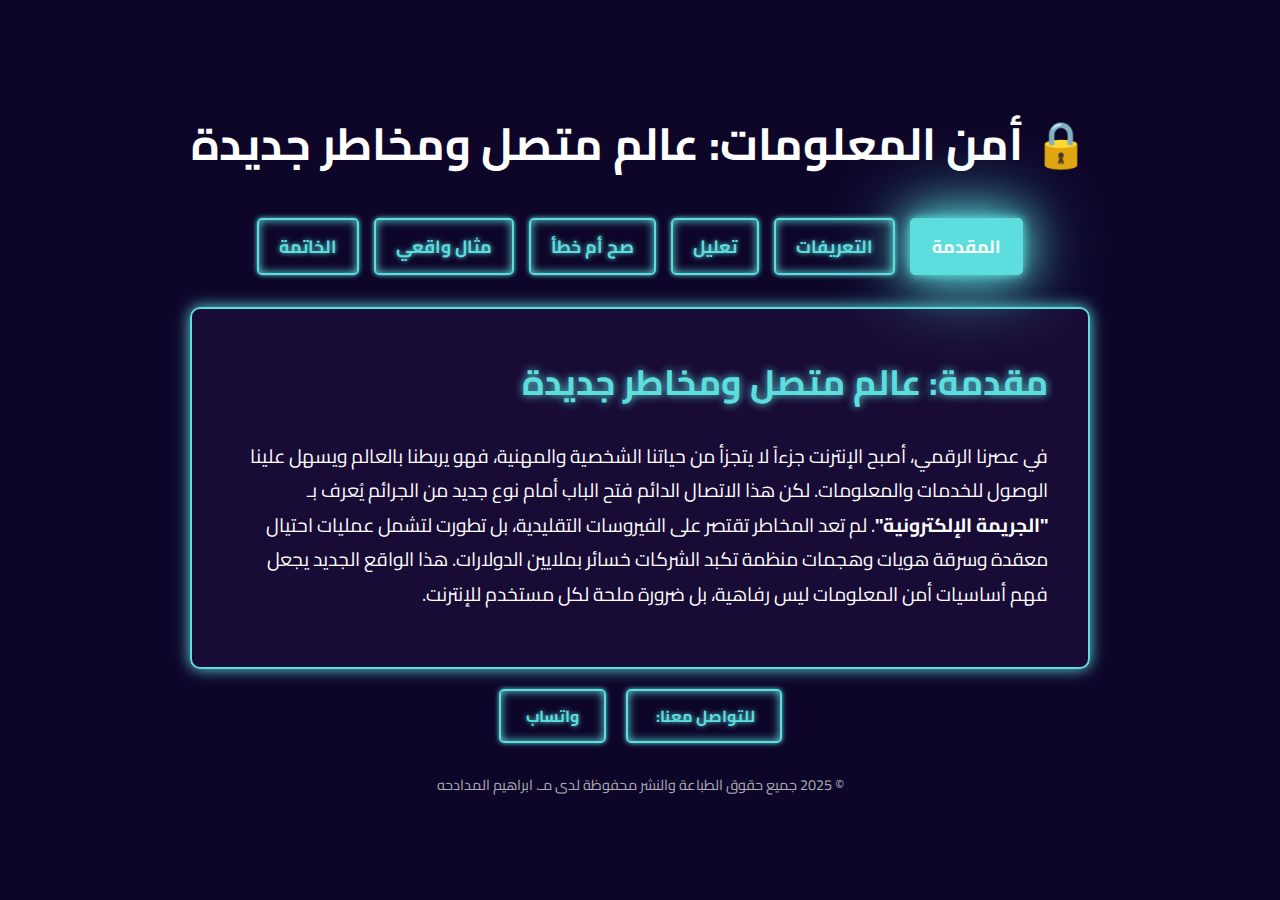
<file: index.html>
<!DOCTYPE html>
<html lang="ar" dir="rtl">
<head>
    <meta charset="UTF-8">
    <meta name="viewport" content="width=device-width, initial-scale=1.0">
    <title>أمن المعلومات - مقدمة</title>
    <link rel="stylesheet" href="style.css">
</head>
<body>
    <div class="container">
        <header>
            <h1>🔒 أمن المعلومات: عالم متصل ومخاطر جديدة</h1>
        </header>


        <nav>
    
            <a href="index.html" class="active">المقدمة</a>
            <a href="definitions.html">التعريفات</a>
            <a href="reasoning.html">تعليل</a>
            <a href="true-false.html">صح أم خطأ</a>
            <a href="example.html">مثال واقعي</a>
            <a href="conclusion.html">الخاتمة</a>
        </nav>
        <main class="content-card">
            <h2>مقدمة: عالم متصل ومخاطر جديدة</h2>
            <p>
                في عصرنا الرقمي، أصبح الإنترنت جزءاً لا يتجزأ من حياتنا الشخصية والمهنية، فهو يربطنا بالعالم ويسهل علينا الوصول للخدمات والمعلومات. لكن هذا الاتصال الدائم فتح الباب أمام نوع جديد من الجرائم يُعرف بـ <strong>"الجريمة الإلكترونية"</strong>. لم تعد المخاطر تقتصر على الفيروسات التقليدية، بل تطورت لتشمل عمليات احتيال معقدة وسرقة هويات وهجمات منظمة تكبد الشركات خسائر بملايين الدولارات. هذا الواقع الجديد يجعل فهم أساسيات أمن المعلومات ليس رفاهية، بل ضرورة ملحة لكل مستخدم للإنترنت.
            </p>
        </main>


        <footer>

              <div class="social-links">
                <a>للتواصل معنا: </a>

                <a href="https://wa.me/962780612979" target="_blank">واتساب</a>
            </div>
            <p class="copyright">
                &copy; 2025 جميع حقوق الطباعة والنشر محفوظة لدى مـ. ابراهيم المدادحه
            </p>
             
        </footer> 

    </div>
</body>

</html>
</file>
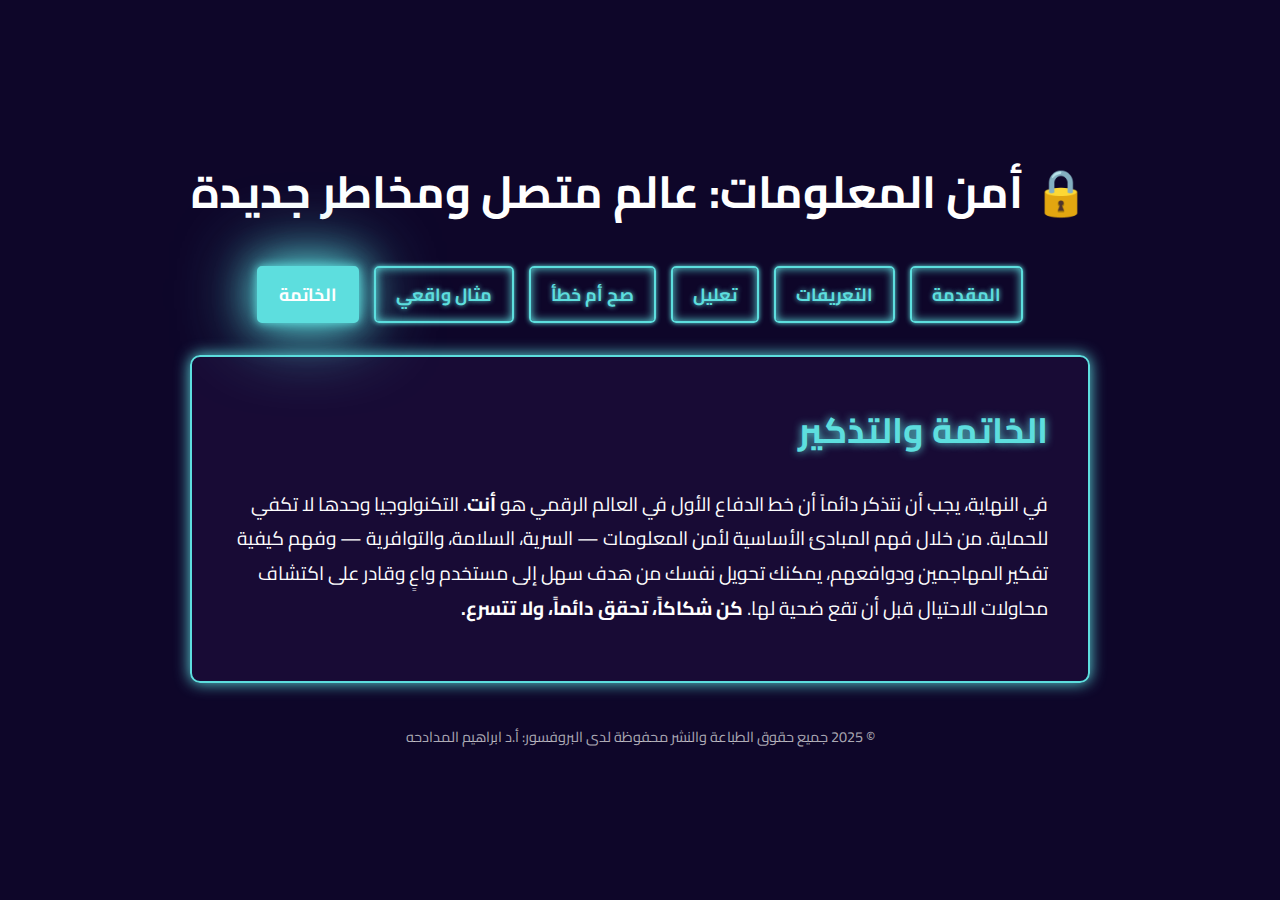
<file: conclusion.html>
<!DOCTYPE html>
<html lang="ar" dir="rtl">
<head>
    <meta charset="UTF-8">
    <title>أمن المعلومات - الخاتمة</title>
    <link rel="stylesheet" href="style.css">
</head>
<body>
    <div class="container">
        <header><h1>🔒 أمن المعلومات: عالم متصل ومخاطر جديدة</h1></header>
        <nav>
            <a href="index.html">المقدمة</a>
            <a href="definitions.html">التعريفات</a>
            <a href="reasoning.html">تعليل</a>
            <a href="true-false.html">صح أم خطأ</a>
            <a href="example.html">مثال واقعي</a>
            <a href="conclusion.html" class="active">الخاتمة</a>
        </nav>
        <main class="content-card">
            <h2>الخاتمة والتذكير</h2>
            <p>
                في النهاية، يجب أن نتذكر دائماً أن خط الدفاع الأول في العالم الرقمي هو <strong>أنت</strong>. التكنولوجيا وحدها لا تكفي للحماية. من خلال فهم المبادئ الأساسية لأمن المعلومات — السرية، السلامة، والتوافرية — وفهم كيفية تفكير المهاجمين ودوافعهم، يمكنك تحويل نفسك من هدف سهل إلى مستخدم واعٍ وقادر على اكتشاف محاولات الاحتيال قبل أن تقع ضحية لها. <strong>كن شكاكاً، تحقق دائماً، ولا تتسرع.</strong>
            </p>
        </main>

             <footer>

            <p class="copyright">
                &copy; 2025 جميع حقوق الطباعة والنشر محفوظة لدى البروفسور: أ.د ابراهيم المدادحه
            </p>
             
        </footer> 

    </div>
</body>
</html>
</file>
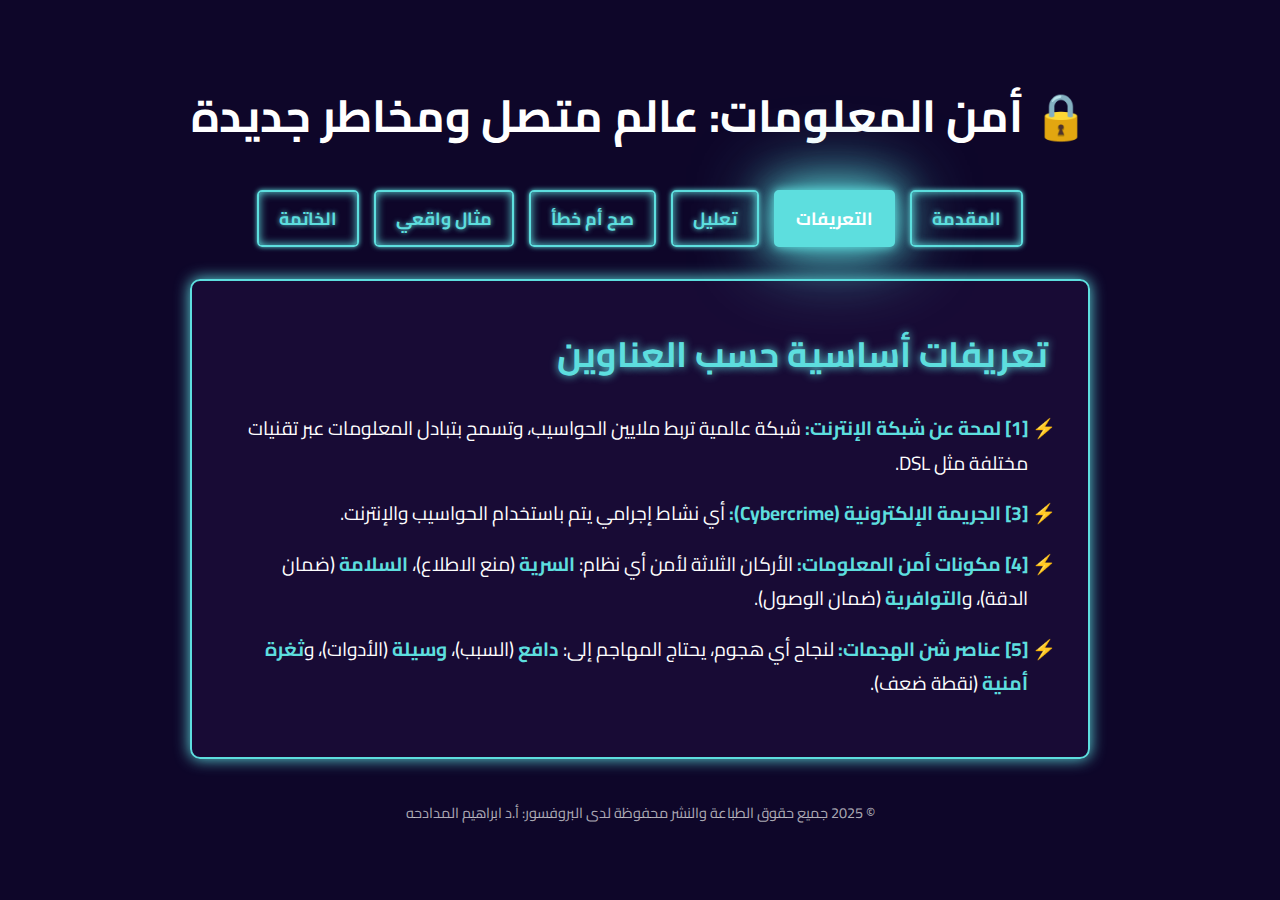
<file: definitions.html>
<!DOCTYPE html>
<html lang="ar" dir="rtl">
<head>
    <meta charset="UTF-8">
    <title>أمن المعلومات - التعريفات</title>
    <link rel="stylesheet" href="style.css">
</head>
<body>
    <div class="container">
        <header><h1>🔒 أمن المعلومات: عالم متصل ومخاطر جديدة</h1></header>
        <nav>
            <a href="index.html">المقدمة</a>
            <a href="definitions.html" class="active">التعريفات</a>
            <a href="reasoning.html">تعليل</a>
            <a href="true-false.html">صح أم خطأ</a>
            <a href="example.html">مثال واقعي</a>
            <a href="conclusion.html">الخاتمة</a>
        </nav>
        <main class="content-card">
            <h2>تعريفات أساسية حسب العناوين</h2>
            <ul>
                <li><strong>[1] لمحة عن شبكة الإنترنت:</strong> شبكة عالمية تربط ملايين الحواسيب، وتسمح بتبادل المعلومات عبر تقنيات مختلفة مثل DSL.</li>
                <li><strong>[3] الجريمة الإلكترونية (Cybercrime):</strong> أي نشاط إجرامي يتم باستخدام الحواسيب والإنترنت.</li>
                <li><strong>[4] مكونات أمن المعلومات:</strong> الأركان الثلاثة لأمن أي نظام: <strong>السرية</strong> (منع الاطلاع)، <strong>السلامة</strong> (ضمان الدقة)، و<strong>التوافرية</strong> (ضمان الوصول).</li>
                <li><strong>[5] عناصر شن الهجمات:</strong> لنجاح أي هجوم، يحتاج المهاجم إلى: <strong>دافع</strong> (السبب)، <strong>وسيلة</strong> (الأدوات)، و<strong>ثغرة أمنية</strong> (نقطة ضعف).</li>
            </ul>
        </main>

           <footer>

            <p class="copyright">
                &copy; 2025 جميع حقوق الطباعة والنشر محفوظة لدى البروفسور: أ.د ابراهيم المدادحه
            </p>
             
        </footer> 

    </div>
</body>
</html>
</file>
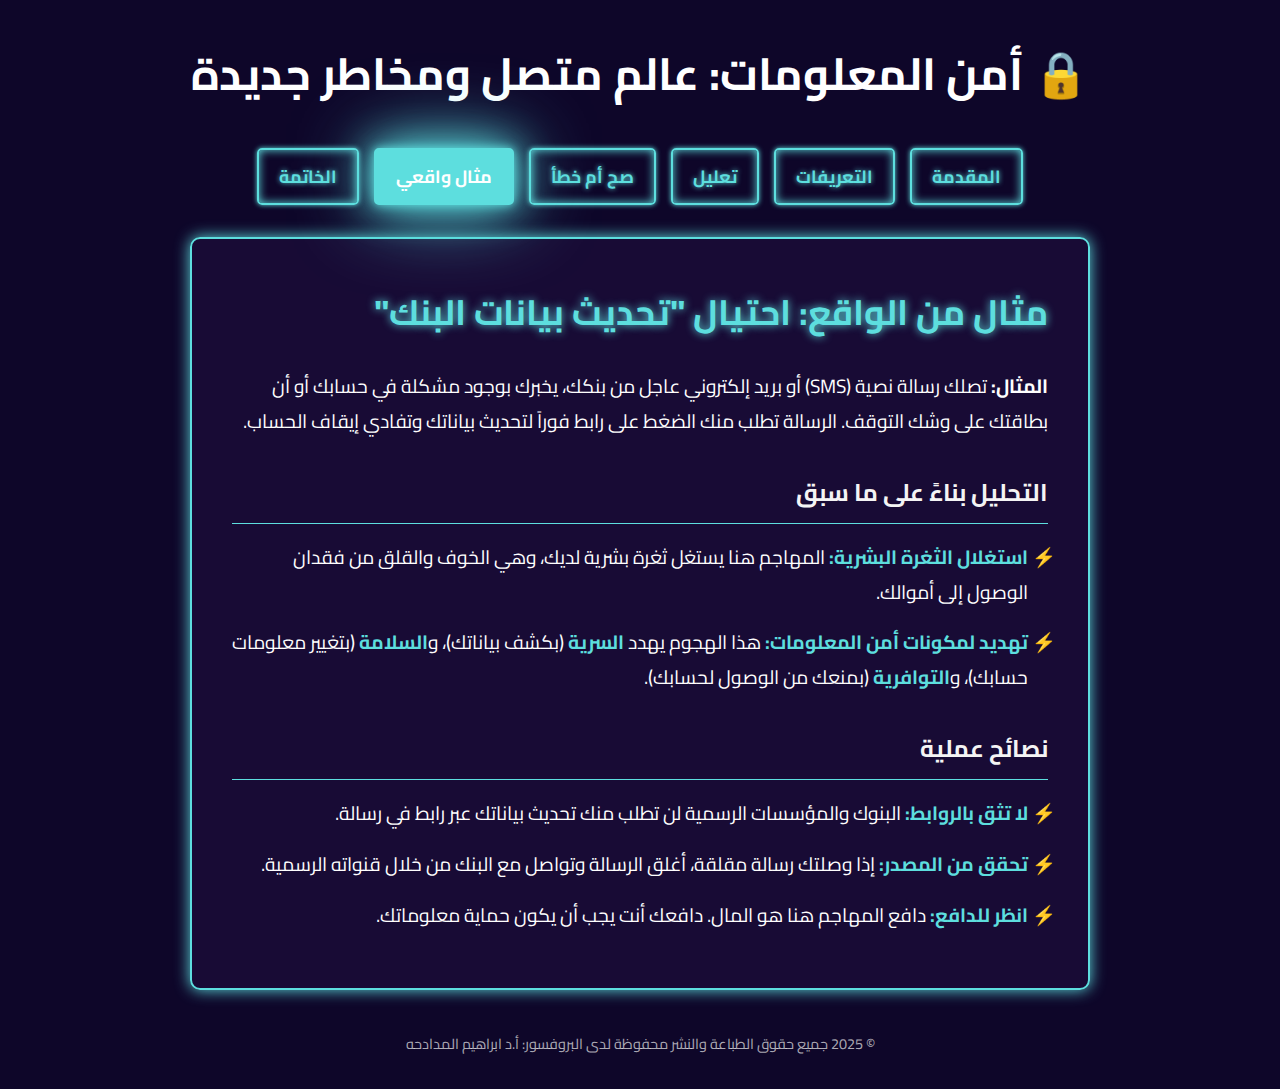
<file: example.html>
<!DOCTYPE html>
<html lang="ar" dir="rtl">
<head>
    <meta charset="UTF-8">
    <title>أمن المعلومات - مثال واقعي</title>
    <link rel="stylesheet" href="style.css">
</head>
<body>
    <div class="container">
        <header><h1>🔒 أمن المعلومات: عالم متصل ومخاطر جديدة</h1></header>
        <nav>
            <a href="index.html">المقدمة</a>
            <a href="definitions.html">التعريفات</a>
            <a href="reasoning.html">تعليل</a>
            <a href="true-false.html">صح أم خطأ</a>
            <a href="example.html" class="active">مثال واقعي</a>
            <a href="conclusion.html">الخاتمة</a>
        </nav>
        <main class="content-card">
            <h2>مثال من الواقع: احتيال "تحديث بيانات البنك"</h2>
            <p><strong>المثال:</strong> تصلك رسالة نصية (SMS) أو بريد إلكتروني عاجل من بنكك، يخبرك بوجود مشكلة في حسابك أو أن بطاقتك على وشك التوقف. الرسالة تطلب منك الضغط على رابط فوراً لتحديث بياناتك وتفادي إيقاف الحساب.</p>
            
            <h3>التحليل بناءً على ما سبق</h3>
            <ul>
                <li><strong>استغلال الثغرة البشرية:</strong> المهاجم هنا يستغل ثغرة بشرية لديك، وهي الخوف والقلق من فقدان الوصول إلى أموالك.</li>
                <li><strong>تهديد لمكونات أمن المعلومات:</strong> هذا الهجوم يهدد <strong>السرية</strong> (بكشف بياناتك)، و<strong>السلامة</strong> (بتغيير معلومات حسابك)، و<strong>التوافرية</strong> (بمنعك من الوصول لحسابك).</li>
            </ul>

            <h3>نصائح عملية</h3>
            <ul>
                <li><strong>لا تثق بالروابط:</strong> البنوك والمؤسسات الرسمية لن تطلب منك تحديث بياناتك عبر رابط في رسالة.</li>
                <li><strong>تحقق من المصدر:</strong> إذا وصلتك رسالة مقلقة، أغلق الرسالة وتواصل مع البنك من خلال قنواته الرسمية.</li>
                <li><strong>انظر للدافع:</strong> دافع المهاجم هنا هو المال. دافعك أنت يجب أن يكون حماية معلوماتك.</li>
            </ul>
        </main>

             <footer>

            <p class="copyright">
                &copy; 2025 جميع حقوق الطباعة والنشر محفوظة لدى البروفسور: أ.د ابراهيم المدادحه
            </p>
             
        </footer> 

    </div>
</body>
</html>
</file>
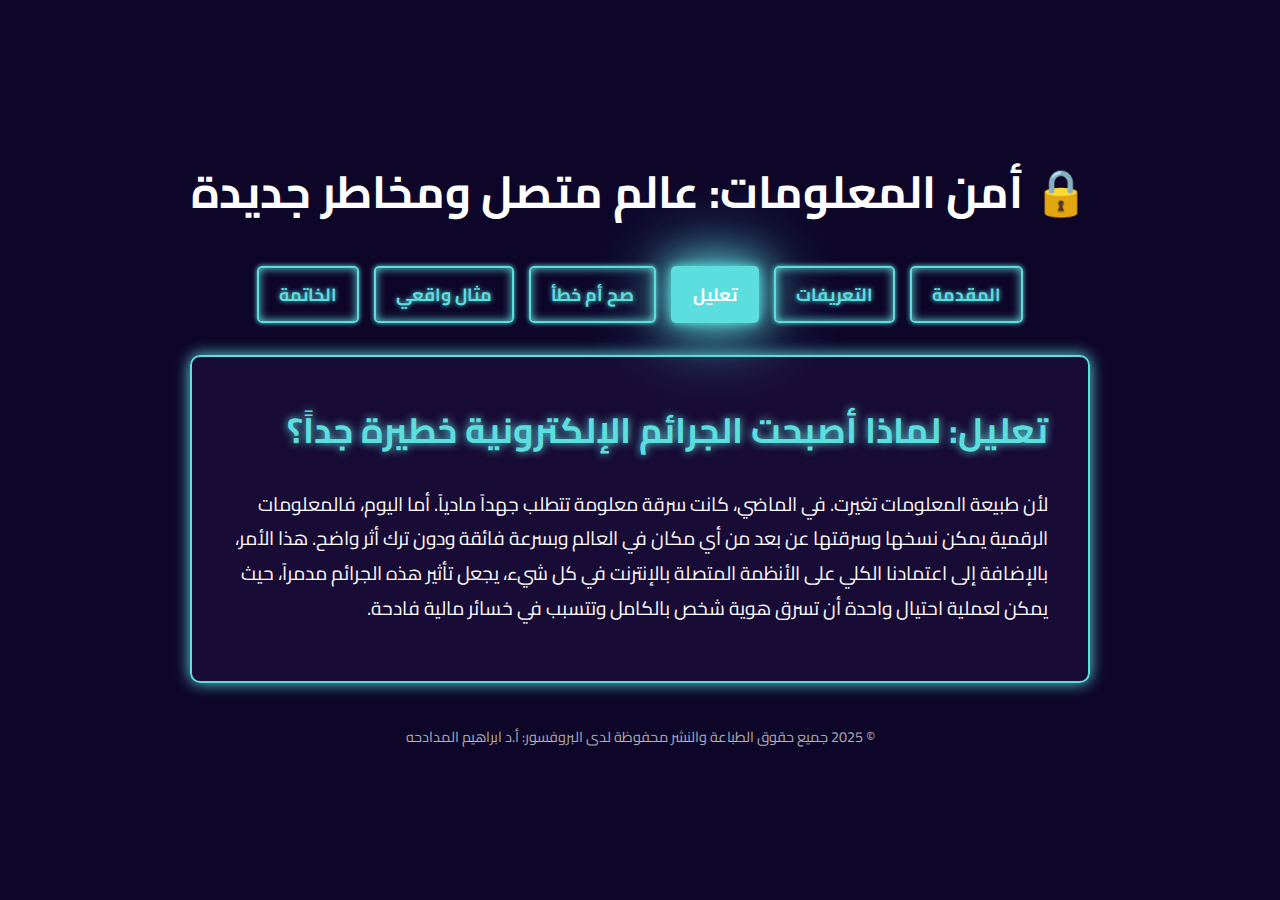
<file: reasoning.html>
<!DOCTYPE html>
<html lang="ar" dir="rtl">
<head>
    <meta charset="UTF-8">
    <title>أمن المعلومات - تعليل</title>
    <link rel="stylesheet" href="style.css">
</head>
<body>
    <div class="container">
        <header><h1>🔒 أمن المعلومات: عالم متصل ومخاطر جديدة</h1></header>
        <nav>
            <a href="index.html">المقدمة</a>
            <a href="definitions.html">التعريفات</a>
            <a href="reasoning.html" class="active">تعليل</a>
            <a href="true-false.html">صح أم خطأ</a>
            <a href="example.html">مثال واقعي</a>
            <a href="conclusion.html">الخاتمة</a>
        </nav>
        <main class="content-card">
            <h2>تعليل: لماذا أصبحت الجرائم الإلكترونية خطيرة جداً؟</h2>
            <p>
                لأن طبيعة المعلومات تغيرت. في الماضي، كانت سرقة معلومة تتطلب جهداً مادياً. أما اليوم، فالمعلومات الرقمية يمكن نسخها وسرقتها عن بعد من أي مكان في العالم وبسرعة فائقة ودون ترك أثر واضح. هذا الأمر، بالإضافة إلى اعتمادنا الكلي على الأنظمة المتصلة بالإنترنت في كل شيء، يجعل تأثير هذه الجرائم مدمراً، حيث يمكن لعملية احتيال واحدة أن تسرق هوية شخص بالكامل وتتسبب في خسائر مالية فادحة.
            </p>
        </main>

             <footer>

            <p class="copyright">
                &copy; 2025 جميع حقوق الطباعة والنشر محفوظة لدى البروفسور: أ.د ابراهيم المدادحه
            </p>
             
        </footer> 

    </div>
</body>
</html>
</file>
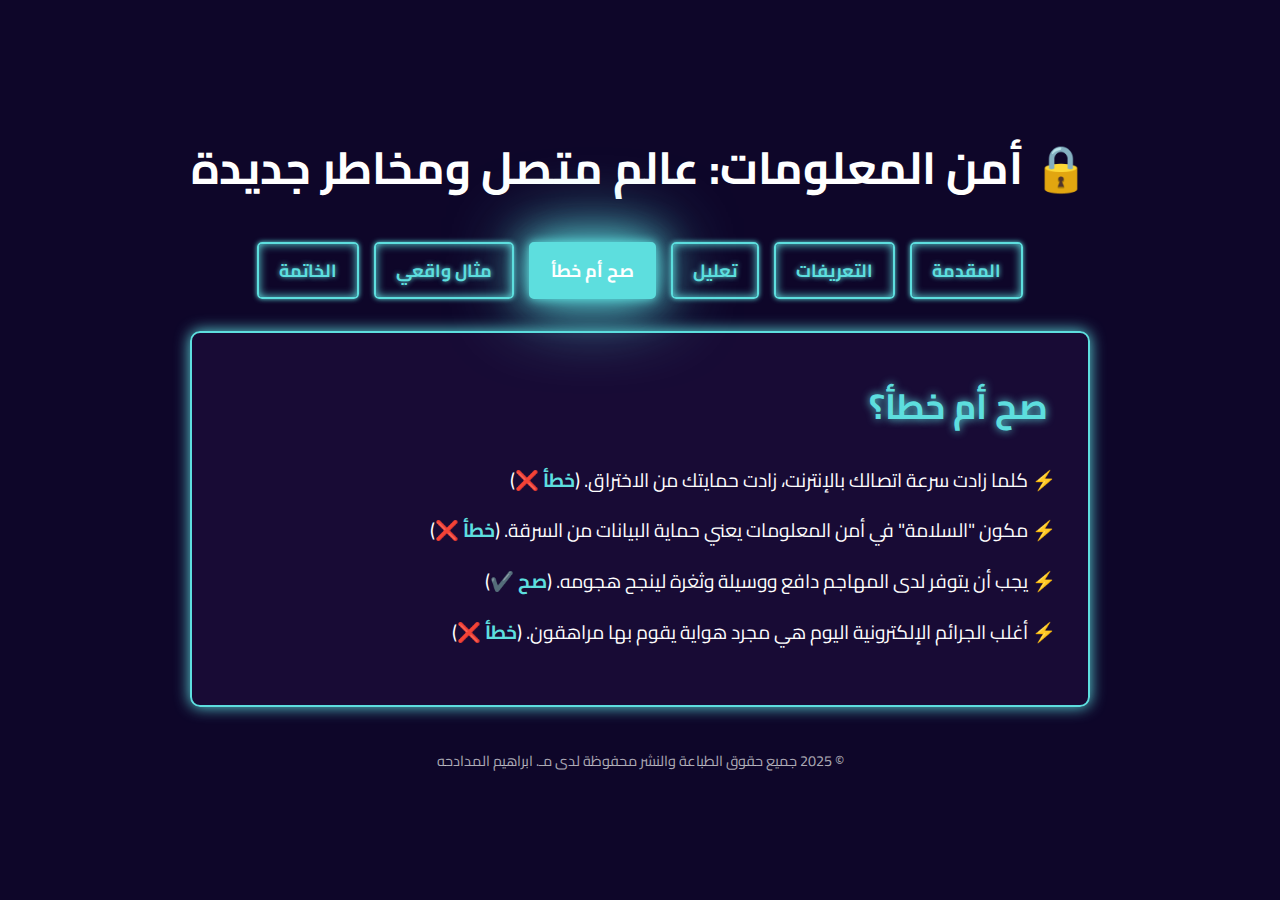
<file: true-false.html>
<!DOCTYPE html>
<html lang="ar" dir="rtl">
<head>
    <meta charset="UTF-8">
    <title>أمن المعلومات - صح أم خطأ</title>
    <link rel="stylesheet" href="style.css">
</head>
<body>
    <div class="container">
        <header><h1>🔒 أمن المعلومات: عالم متصل ومخاطر جديدة</h1></header>
        <nav>
            <a href="index.html">المقدمة</a>
            <a href="definitions.html">التعريفات</a>
            <a href="reasoning.html">تعليل</a>
            <a href="true-false.html" class="active">صح أم خطأ</a>
            <a href="example.html">مثال واقعي</a>
            <a href="conclusion.html">الخاتمة</a>
        </nav>
        <main class="content-card">
            <h2>صح أم خطأ؟</h2>
            <ul>
                <li>كلما زادت سرعة اتصالك بالإنترنت، زادت حمايتك من الاختراق. (<strong>خطأ ❌</strong>)</li>
                <li>مكون "السلامة" في أمن المعلومات يعني حماية البيانات من السرقة. (<strong>خطأ ❌</strong>)</li>
                <li>يجب أن يتوفر لدى المهاجم دافع ووسيلة وثغرة لينجح هجومه. (<strong>صح ✔️</strong>)</li>
                <li>أغلب الجرائم الإلكترونية اليوم هي مجرد هواية يقوم بها مراهقون. (<strong>خطأ ❌</strong>)</li>
            </ul>
        </main>

             <footer>

            <p class="copyright">
                &copy; 2025 جميع حقوق الطباعة والنشر محفوظة لدى مـ. ابراهيم المدادحه
            </p>
             
        </footer> 

    </div>
</body>
</html>
</file>
<file: style.css>
/* ---- Google Font ---- */
@import url('https://fonts.googleapis.com/css2?family=Cairo:wght@400;700&display=swap');

/* ---- General Styles ---- */
:root {
    --primary-color: #5ddede; /* Neon Cyan/Blue */
    --secondary-color: #f000ff; /* Neon Pink/Magenta */
    --bg-color: #0e0629; /* Dark Purple Background */
}

* {
    margin: 0;
    padding: 0;
    box-sizing: border-box;
}

body {
    font-family: 'Cairo', sans-serif;
    direction: rtl;
    background-color: var(--bg-color);
    color: #fefefe;
    display: flex;
    justify-content: center;
    align-items: center;
    min-height: 100vh;
    padding: 2rem;
}

/* ---- Main Container ---- */
.container {
    width: 100%;
    max-width: 900px;
    text-align: center;
}

/* ---- Header and Title ---- */
header h1 {
    font-size: 2.8rem;
    color: #fff;
    margin-bottom: 2rem;
    animation: neon-glow-title 1.5s ease-in-out infinite alternate;
}

/* ---- Neon Text Animation ---- */
@keyframes neon-glow-title {
    from {
        text-shadow: 0 0 10px #fff, 0 0 20px #fff, 0 0 30px var(--secondary-color), 0 0 40px var(--secondary-color);
    }
    to {
        text-shadow: 0 0 5px #fff, 0 0 10px #fff, 0 0 15px var(--secondary-color), 0 0 20px var(--secondary-color);
    }
}

/* ---- Navigation Buttons ---- */
nav {
    display: flex;
    justify-content: center;
    flex-wrap: wrap;
    gap: 15px;
    margin-bottom: 2rem;
}

nav a {
    text-decoration: none;
    font-size: 1.1rem;
    font-weight: bold;
    color: var(--primary-color);
    border: 2px solid var(--primary-color);
    padding: 10px 20px;
    border-radius: 5px;
    background-color: transparent;
    transition: all 0.3s ease;
    box-shadow: 0 0 5px var(--primary-color), 0 0 10px var(--primary-color) inset;
    text-shadow: 0 0 5px var(--primary-color);
}

nav a:hover,
nav a.active {
    color: #fff;
    background-color: var(--primary-color);
    box-shadow: 0 0 10px var(--primary-color), 0 0 40px var(--primary-color), 0 0 80px var(--primary-color);
    text-shadow: none;
}


/* ---- Content Card ---- */
.content-card {
    background: rgba(32, 15, 61, 0.6);
    border: 2px solid var(--primary-color);
    border-radius: 10px;
    padding: 2.5rem;
    box-shadow: 0 0 15px var(--primary-color);
    text-align: right;
}

.content-card h2 {
    font-size: 2.2rem;
    color: var(--primary-color);
    margin-bottom: 1.5rem;
    text-shadow: 0 0 8px var(--primary-color);
}

.content-card h3 {
    font-size: 1.5rem;
    color: #f4f4f4;
    margin-top: 2rem;
    margin-bottom: 1rem;
    border-bottom: 1px solid var(--primary-color);
    padding-bottom: 0.5rem;
}


.content-card p, .content-card li {
    font-size: 1.2rem;
    line-height: 1.8;
    margin-bottom: 1rem;
}

.content-card ul {
    list-style-type: '⚡ ';
    padding-right: 20px;
}

.content-card li strong {
    color: var(--primary-color);
}

/* ---- استبدل كل كود الفوتر السابق بهذا الكود ---- */

/* Footer container */
.main-footer {
    margin-top: 3rem; /* مسافة معقولة فوق الفوتر */
    padding-top: 1.5rem;
    padding-bottom: 1.5rem; /* إضافة مسافة سفلية أيضا */
    border-top: 1px solid rgba(0, 255, 255, 0.2);
    text-align: center;
}

/* Container for social buttons with extra top margin */
.social-links {
    margin-top: 2rem; /* <-- هذا هو السطر الأهم الذي يضيف المسافة فوق الأزرار */
}

/* Neon button style for social links */
.social-links a {
    text-decoration: none;
    font-size: 1rem;
    font-weight: bold;
    color: var(--primary-color);
    border: 2px solid var(--primary-color);
    padding: 10px 25px;
    border-radius: 5px;
    background-color: transparent;
    transition: all 0.3s ease;
    box-shadow: 0 0 5px var(--primary-color), 0 0 10px var(--primary-color) inset;
    text-shadow: 0 0 5px var(--primary-color);
    margin: 0 10px;
}

.social-links a:hover {
    color: #fff;
    background-color: var(--primary-color);
    box-shadow: 0 0 10px var(--primary-color), 0 0 40px var(--primary-color), 0 0 80px var(--primary-color);
    text-shadow: none;
}

/* Copyright text style */
.copyright {
    font-size: 0.9rem;
    color: rgba(244, 244, 244, 0.7);
    margin-top: 2.5rem; 
}
</file>
